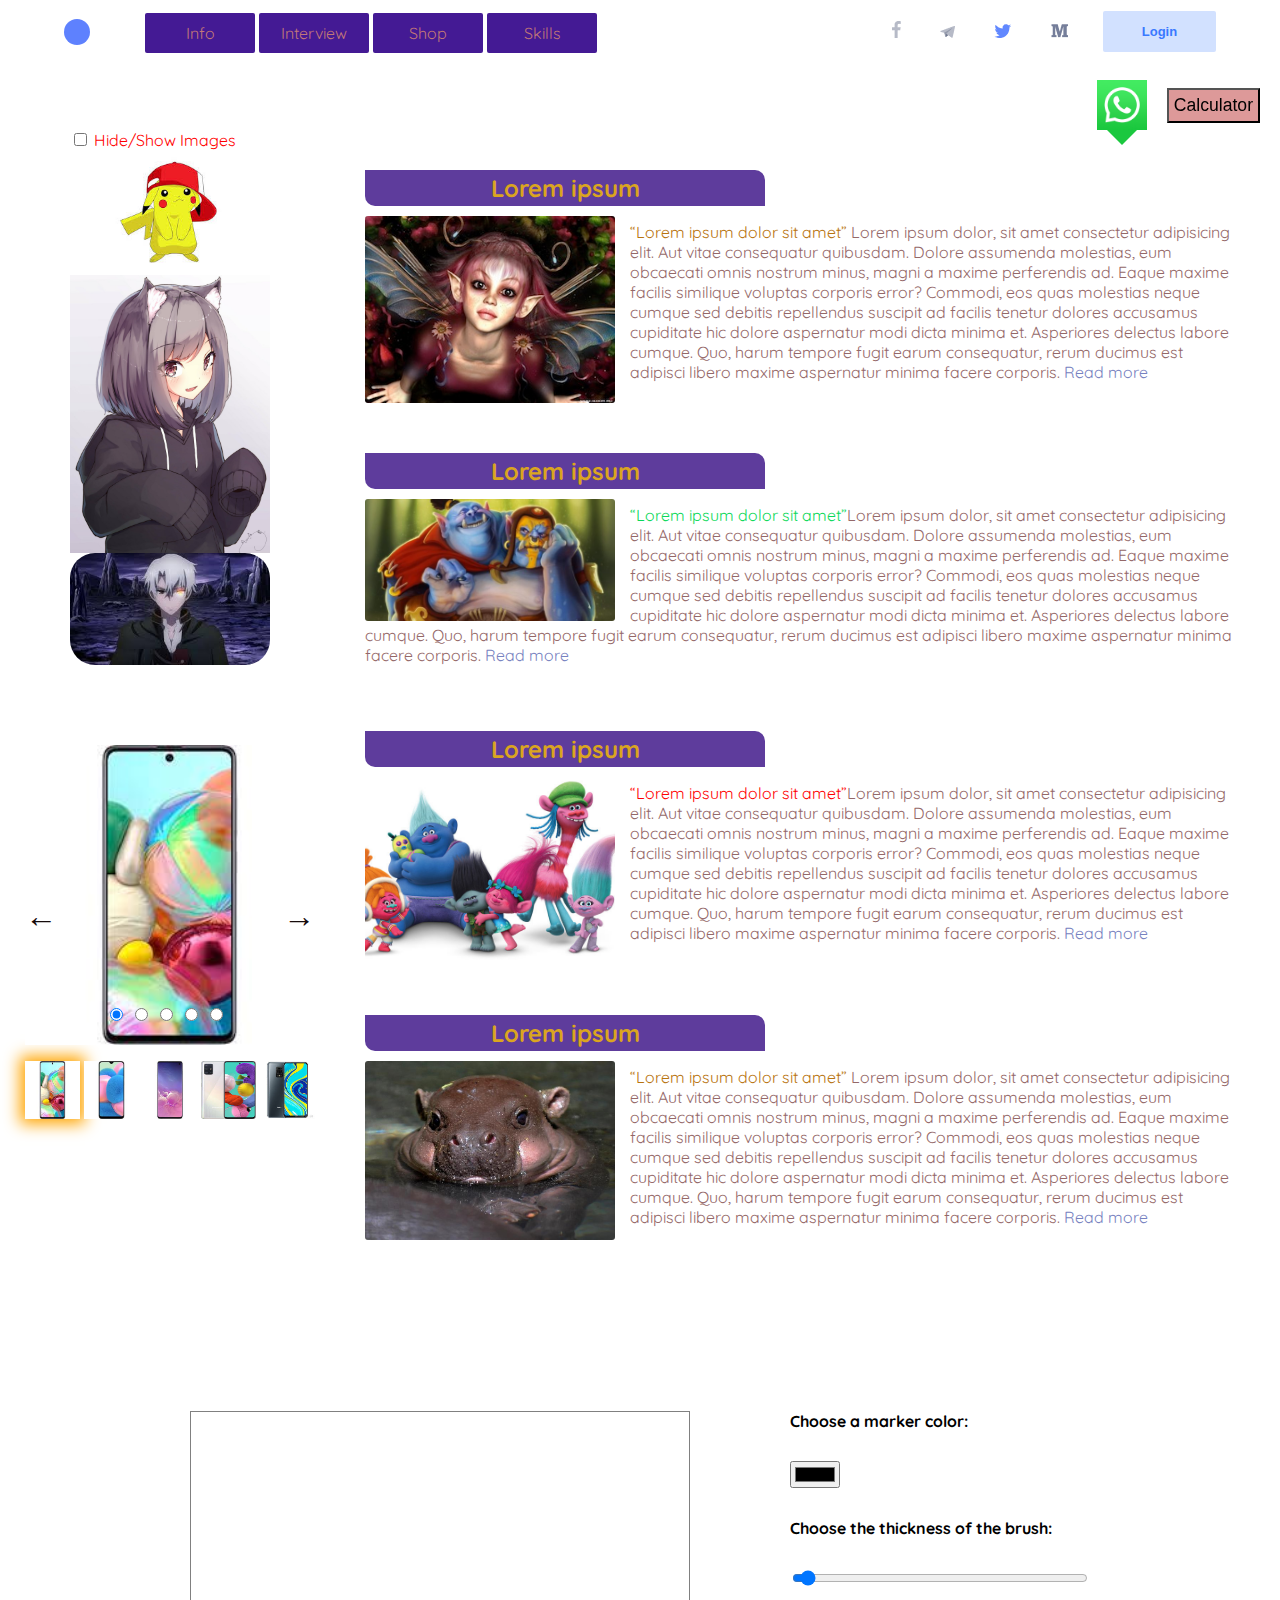
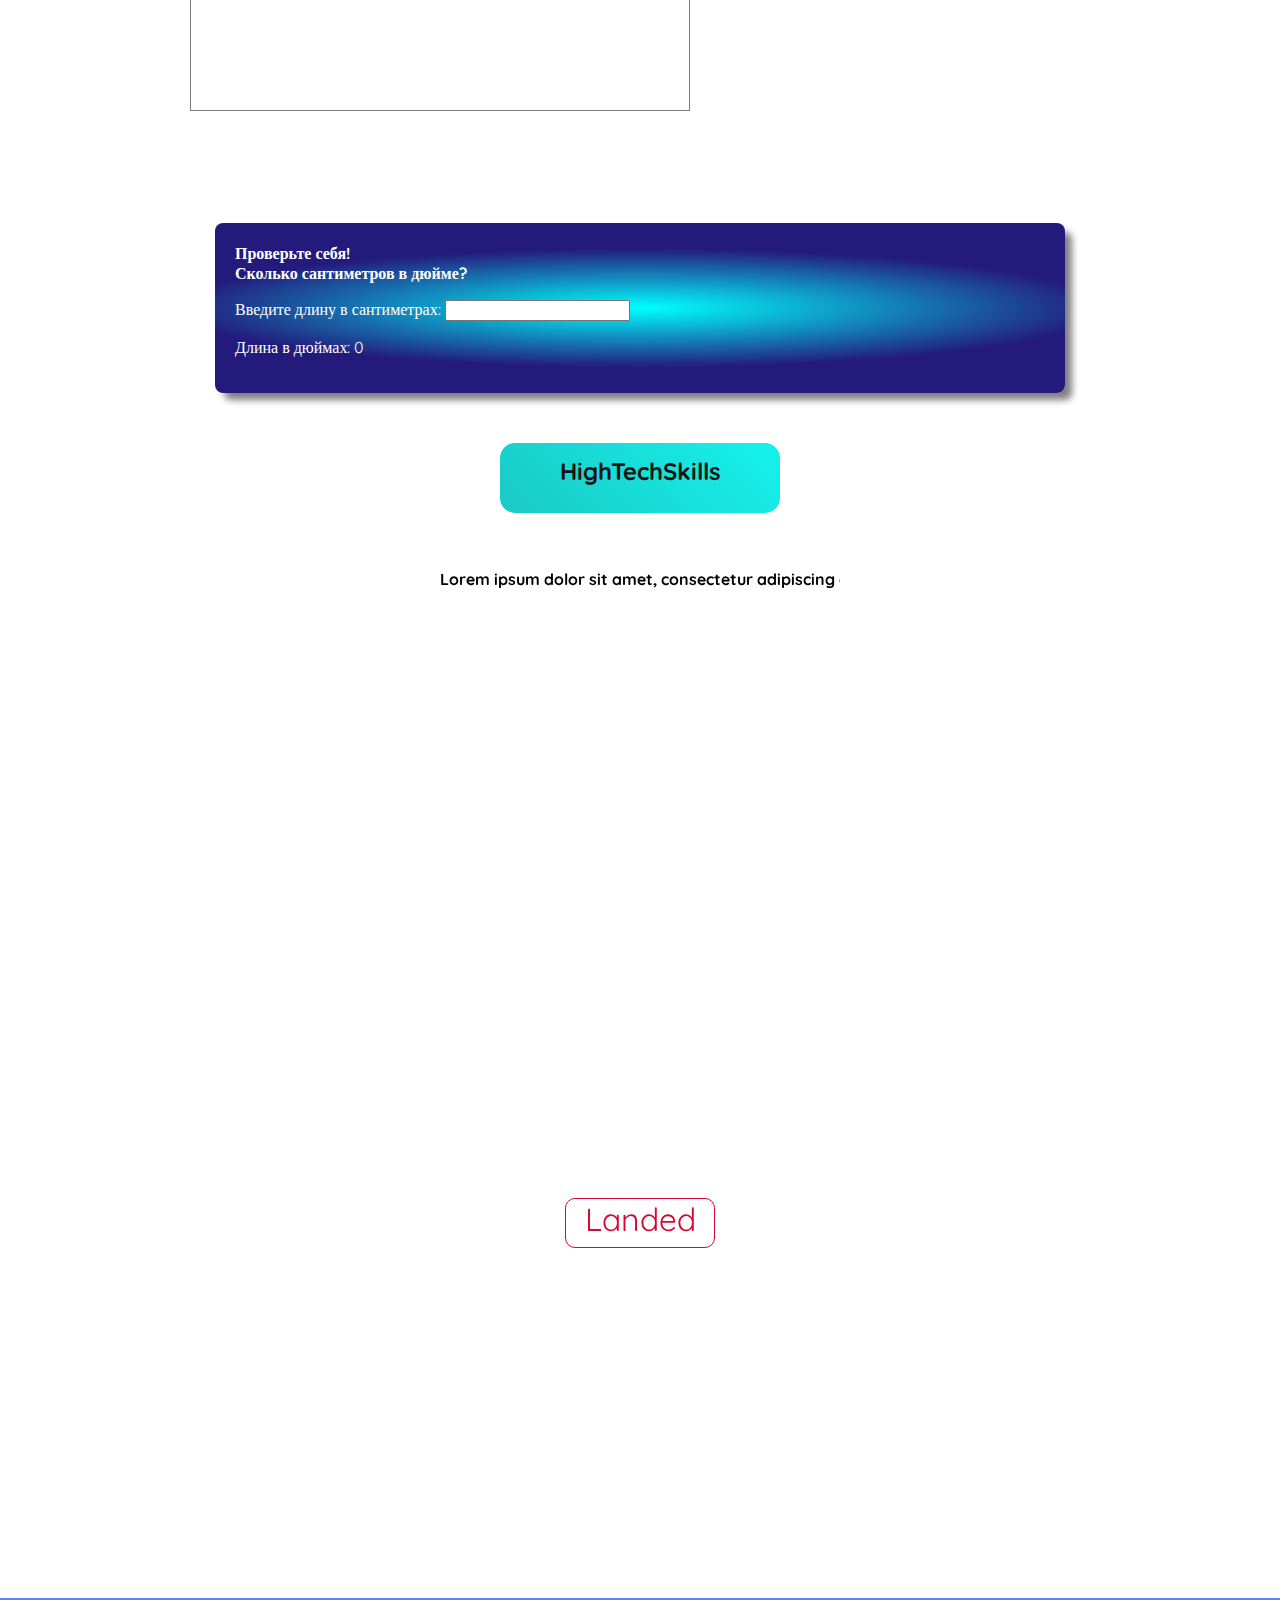
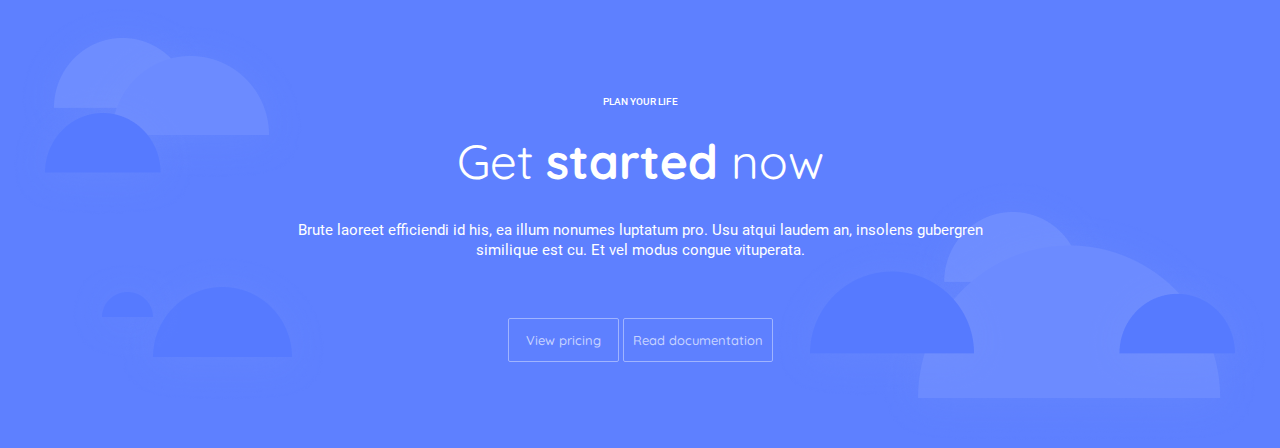
<file: index.html>
<!DOCTYPE html>
<html lang="en">

<head>
    <meta charset="UTF-8">
    <meta name="viewport"
        content="width=device-width, initial-scale=1.0">
    <link rel="stylesheet"
        href="css/style.css">
    <title>Project</title>
</head>

<body>

    <header id='header'
        class='header'>
        <div class="header-content">
            <div class="header-content__left">
                <div class="logo"><a href="#"></a></div>
                <nav>
                    <div id='menu-burger'
                        class="menu-burger"></div>
                    <ul id='menu'
                        class="menu menu-none">
                        <li><a class='wrap'
                                href="#carts">Info</a>
                            <ol>
                                <li><a class='wrap'
                                        href="#rating">Rating</a></li>
                                <li><a class='wrap'
                                        href="#features">Features</a></li>
                                <li><a class='wrap'
                                        href="#started">Get started</a></li>
                            </ol>
                        </li>
                        <li><a class='wrap'
                                href="#form-poll">Interview</a></li>
                        <li><a id='link-shop' class='wrap'
                                href="./shop/shop.html" target='_blank'>Shop</a></li>
                        <li><a class='wrap'
                                href="#skills">Skills</a>
                            <ol>
                                <li><a class='wrap'
                                        href="#blog">Blog</a></li>
                                <li><a class='wrap'
                                        href="#features">Features</a></li>
                                <li><a class='wrap'
                                        href="#started">Get started</a></li>
                            </ol>
                        </li>
                    </ul>
                </nav>
            </div>
            <div class="header-content__right">
                <div class="social-media">
                    <a href="#"><img src="images/header/F_icon_reversed.png"
                            alt=""></a>
                    <a href="#"><img src="images/header/Telegram_logo.png"
                            alt=""></a>
                    <a href="#"><img src="images/header/twitter.png"
                            alt=""></a>
                    <a href="#"><img src="images/header/Medium_icon.png"
                            alt=""></a>
                </div>
                <div>
                    <button id='get-started'
                        class="started-button">Login</button>
                </div>
            </div>
        </div>
    </header>

    <section id='modal-form'
        class="modal-form wrap">
        <form id='login'
            class="login-form wrap">
            <input type="email"
                name='loginEmail'
                placeholder="Your email"
                class='login-form__input'>
            <input type="password"
                name='loginPassword'
                placeholder="Your password"
                class='login-form__input'>
            <button type='submit'
                class='btn login-form__button'>Submit</button>
            <span id='close-modal-form'
                class='wrap close close-modal-form'>&#10008;</span>
        </form>
    </section>

    <section class="wrap contact-wrap">
        <div class="contact"><a href="#"></a></div>
        <button id='calculator'
            class='calculator btn'>Calculator</button>
    </section>


    <div id='blog'
        class="blog">
        <article class='article'>
            <h2 class="big text">Lorem ipsum</h2>
            <img src="images/elf.jpg"
                alt="Elf">
            <p class='text-1'>
                <q>Lorem ipsum dolor sit amet</q> Lorem ipsum dolor, sit amet consectetur adipisicing elit. Aut vitae
                consequatur quibusdam. Dolore assumenda molestias, eum obcaecati omnis nostrum minus, magni a maxime
                perferendis ad. Eaque maxime facilis similique voluptas corporis error? Commodi, eos quas molestias
                neque cumque sed debitis repellendus suscipit ad facilis tenetur dolores accusamus cupiditate hic dolore
                aspernatur modi dicta minima et. Asperiores delectus labore cumque. Quo, harum tempore fugit earum
                consequatur, rerum ducimus est adipisci libero maxime aspernatur minima facere corporis. <a
                    class='article__link'
                    href="#switch">Read more</a>
            </p>
            <div class="clear-both"></div>
            <h2 class="big text">Lorem ipsum</h2>
            <img src="images/ogr.jpg"
                alt="Ogr">
            <p class='text-2'>
                <q title='Цитата №2'>Lorem ipsum dolor sit amet</q>Lorem ipsum dolor, sit amet consectetur adipisicing
                elit. Aut vitae consequatur quibusdam. Dolore assumenda molestias, eum obcaecati omnis nostrum minus,
                magni a maxime perferendis ad. Eaque maxime facilis similique voluptas corporis error? Commodi, eos quas
                molestias neque cumque sed debitis repellendus suscipit ad facilis tenetur dolores accusamus cupiditate
                hic dolore aspernatur modi dicta minima et. Asperiores delectus labore cumque. Quo, harum tempore fugit
                earum consequatur, rerum ducimus est adipisci libero maxime aspernatur minima facere corporis.
                <a class='article__link'
                    href="https://www.youtube.com">Read more</a>
            </p>
            <div class="clear-both"></div>
            <h2 class="big text">Lorem ipsum</h2>
            <img src="images/troll.jpg"
                alt="Troll">
            <p class='text-3'>
                <q title='Цитата №3'>Lorem ipsum dolor sit amet</q>Lorem ipsum dolor, sit amet consectetur adipisicing
                elit. Aut vitae consequatur quibusdam. Dolore assumenda molestias, eum obcaecati omnis nostrum minus,
                magni a maxime perferendis ad. Eaque maxime facilis similique voluptas corporis error? Commodi, eos quas
                molestias neque cumque sed debitis repellendus suscipit ad facilis tenetur dolores accusamus cupiditate
                hic dolore aspernatur modi dicta minima et. Asperiores delectus labore cumque. Quo, harum tempore fugit
                earum consequatur, rerum ducimus est adipisci libero maxime aspernatur minima facere corporis. <a
                    class='article__link'
                    href="https://github.com">Read more</a>
            </p>
            <div class="clear-both"></div>
            <h2 class="big text">Lorem ipsum</h2>
            <img src="images/hippo.jpg"
                alt="Hippo">
            <p class='text-4'>
                <q>Lorem ipsum dolor sit amet</q> Lorem ipsum dolor, sit amet consectetur adipisicing elit. Aut vitae
                consequatur quibusdam. Dolore assumenda molestias, eum obcaecati omnis nostrum minus, magni a maxime
                perferendis ad. Eaque maxime facilis similique voluptas corporis error? Commodi, eos quas molestias
                neque cumque sed debitis repellendus suscipit ad facilis tenetur dolores accusamus cupiditate hic dolore
                aspernatur modi dicta minima et. Asperiores delectus labore cumque. Quo, harum tempore fugit earum
                consequatur, rerum ducimus est adipisci libero maxime aspernatur minima facere corporis. <a
                    class='article__link'
                    href="https://webref.ru">Read more</a>
            </p>
            <div class="clear-both"></div>
        </article>

        <aside class='aside'>
            <section id='form-images'>
                <input type="checkbox"
                    name="check"
                    id="switch">
                <label for="switch"
                    id='check'
                    class='lab show'>Hide/Show Images</label>
                <img src="images/form-1.jpg"
                    alt="">
                <img src="images/form-2.jpg"
                    alt="">
                <img src="images/form-3.jpg"
                    alt="">
            </section>

            <section class="slider">
                <ul id="slides"
                    class='slides'>
                    <li class="slide showing"><a href='#'></a></li>
                    <li class="slide"><a href='#'></a></li>
                    <li class="slide"><a href='#'></a></li>
                    <li class="slide"><a href='#'></a></li>
                    <li class="slide"><a href='#'></a></li>
                </ul>
                <span id='arrow-prev'
                    class='wrap toggle-arrow arrow-prev'>&#8592;</span>
                <span id='arrow-next'
                    class='wrap toggle-arrow arrow-next'>&#8594;</span>
                <div id='toggle-radio'
                    class='toggle-radio'>
                    <input type="radio"
                        name="rad"
                        value='0'
                        checked>
                    <input type="radio"
                        name="rad"
                        value='1'>
                    <input type="radio"
                        name="rad"
                        value='2'>
                    <input type="radio"
                        name="rad"
                        value='3'>
                    <input type="radio"
                        name="rad"
                        value='4'>
                </div>
                <ul id="slides-min"
                    class="slides-min">
                    <li class="slide-min showing-min"><img src="./images/slider/item_1.jfif"
                            id='0'></li>
                    <li class="slide-min"><img src="./images/slider/item_2.jfif"
                            id='1'></li>
                    <li class="slide-min"><img src="./images/slider/item_3.jfif"
                            id='2'></li>
                    <li class="slide-min"><img src="./images/slider/item_4.jfif"
                            id='3'></li>
                    <li class="slide-min"><img src="./images/slider/item_5.jfif"
                            id='4'></li>
                </ul>
            </section>
        </aside>


    </div>

    <section class="wrap canvas-wrap">
        <div class="canvas">
            <div>
                <canvas class='canvas__main'
                    id='canvas'></canvas>
            </div>
            <div>
                <form class='canvas__painting-tools'>
                    <b>Choose a marker color:</b>
                    <input type="color"
                        name='canvas-color'
                        id='canvasColor'>
                    <b>Choose the thickness of the brush:</b>
                    <input type="range"
                        name='canvas-range'
                        id='canvasRange'
                        value='4'
                        min="1"
                        max="100">
                </form>
            </div>
        </div>
    </section>

    <section id='skills'
        class="parent">
        <div class="elem d-none">
            <div class="skills">
                <div class="skill-1">
                    <img class='skill-img'
                        src="images/skills/skill_1.png"
                        alt="">
                    <h3>Quality</h3>
                    <p>
                        Lorem ipsum dolor sit amet, consectetur adipiscing elit, sed do eiusmod tempor incididunt ut
                        labore et
                        dolore magna aliqua.
                    </p>
                </div>
                <div class="skill-1">
                    <img class='skill-img'
                        src="images/skills/skill_2.png"
                        alt="">
                    <h3>Speed</h3>
                    <p>
                        Lorem ipsum dolor sit amet, consectetur adipiscing elit, sed do eiusmod tempor incididunt ut
                        labore et
                        dolore magna aliqua.
                    </p>
                </div>
                <div class="skill-2">
                    <h3>Why us?</h3>
                    <p>
                        Lorem ipsum dolor sit amet, consectetur adipiscing elit, sed do eiusmod tempor incididunt ut
                        labore et
                        dolore magna aliqua. Ut enim ad minim veniam, quis nostrud exercitation ullamco laboris nisi ut
                        aliquip
                    </p>
                </div>
                <div class="skill-3">
                    <a href="#">
                        <img src="images/skills/skill_3.jpg"
                            alt="">
                    </a>
                </div>
            </div>
        </div>

    </section>

    <section id='carts'
        class="parent">
        <div class="elem d-none">
            <div class='carts'>

                <div class="cart-1">
                    <h5><a class='cart-link-text'
                            href="#">Cart 1</a></h5>
                    <a class='cart-link'
                        href="#">
                        <img src="images/carts/0.jpg"
                            alt="Картинка загружается">
                    </a>
                    <a class='cart-link'
                        href="#">
                        <img src="images/carts/1.jpg"
                            alt="Картинка загружается">
                    </a>
                    <a class='cart-link'
                        href="#">
                        <img src="images/carts/2.jpg"
                            alt="Картинка загружается">
                    </a>
                </div>

                <div class="cart-2">
                    <h5><a class='cart-link-text'
                            href="#">Cart 2</a></h5>
                    <p>
                        <a class='cart-link-text'
                            href="#">
                            Lorem ipsum dolor sit amet, consectetur adipiscing elit, sed do eiusmod tempor incididunt ut
                            labore
                            et
                            dolore magna aliqua. Ut enim ad minim veniam, quis nostrud exercitation ullamco laboris nisi
                            ut
                            aliquip ex ea commodo consequat.
                        </a>
                    </p>
                </div>

                <div class="cart-3">
                    <h5><a class='cart-link-text'
                            href="#">Cart 3</a></h5>
                    <p>
                        <a class='cart-link-text'
                            href="#">
                            Lorem ipsum dolor sit amet, consectetur adipiscing elit, sed do eiusmod tempor incididunt ut
                            labore
                            et
                            dolore magna aliqua.
                        </a>
                    </p>
                </div>

                <div class="cart-4">
                    <h5><a class='cart-link-text'
                            href="#">Cart 4</a></h5>
                    <p>
                        <a class='cart-link-text'
                            href="#">
                            Lorem ipsum dolor sit amet, consectetur adipiscing elit, sed do eiusmod tempor incididunt ut
                            labore
                            et
                            dolore magna aliqua.
                        </a>
                    </p>
                </div>

                <div class="cart-5">
                    <h5><a class='cart-link-text'
                            href="#">Cart 5</a></h5>
                    <p>
                        <a class='cart-link-text'
                            href="#">
                            Lorem ipsum dolor sit amet, consectetur adipiscing elit, sed do eiusmod tempor incididunt ut
                            labore
                            et
                            dolore magna aliqua. t aliquip ex ea commodo consequat t aliquip ex ea commodo consequat.
                        </a>
                    </p>
                </div>

            </div>
        </div>
        </div>
    </section>


    <section id='rating'
        class="parent">
        <div class="elem d-none">
            <div>
                <table class='table table-rating caption-top'>
                    <caption></caption>
                    <thead>
                        <tr>
                            <th>№</th>
                            <th>Herald</th>
                            <th>Guardian</th>
                            <th>Crusader</th>
                            <th>Arshon</th>
                            <th>Legend</th>
                            <th>Ancient</th>
                            <th>Divine</th>
                            <th>
                                <img class='table__img'
                                    src="images/table/hqdefault.jpg"
                                    alt="crown">
                            </th>
                        </tr>
                    </thead>
                    <tbody>
                        <tr>
                            <td>0</td>
                            <td>0</td>
                            <td>840</td>
                            <td>1680</td>
                            <td>2520</td>
                            <td>3360</td>
                            <td>4200</td>
                            <td>5040</td>
                            <td rowspan='5'></td>
                        </tr>
                        <tr>
                            <td>&#8544;</td>
                            <td>140</td>
                            <td>980</td>
                            <td>1820</td>
                            <td>2660</td>
                            <td>3500</td>
                            <td>4340</td>
                            <td>5180</td>
                        </tr>
                        <tr>
                            <td>&#8545;</td>
                            <td>280</td>
                            <td>1120</td>
                            <td>1960</td>
                            <td>2800</td>
                            <td>3640</td>
                            <td>4480</td>
                            <td>5320</td>
                        </tr>
                        <tr>
                            <td>&#8546;</td>
                            <td>420</td>
                            <td>1260</td>
                            <td>2100</td>
                            <td>2940</td>
                            <td>3780</td>
                            <td>4620</td>
                            <td>5460</td>
                        </tr>
                        <tr>
                            <td>&#8547;</td>
                            <td>560</td>
                            <td>1140</td>
                            <td>2780</td>
                            <td>4620</td>
                            <td>5360</td>
                            <td>6200</td>
                            <td>7040</td>
                        </tr>
                        <tr>
                            <td>&#8548;</td>
                            <td>610</td>
                            <td>210</td>
                            <td>3170</td>
                            <td>4210</td>
                            <td>5360</td>
                            <td>6500</td>
                            <td colspan='2'>8040</td>
                        </tr>
                    </tbody>
                    <tfoot>
                        <tr>
                            <th>№</th>
                            <th>Herald</th>
                            <th>Guardian</th>
                            <th>Crusader</th>
                            <th>Arshon</th>
                            <th>Legend</th>
                            <th>Ancient</th>
                            <th>Divine</th>
                            <th></th>
                        </tr>
                    </tfoot>
                </table>
            </div>
        </div>
    </section>


    <section id='form-poll'
        class="parent">
        <div class="elem d-none">
            <form class='form-poll'
                action=""
                autocomplete
                method='get'
                name='form-poll'>
                <h2>Заполните форму</h2>

                <div class='form-poll__data'>
                    <p>
                        <b>Введите ваше имя:</b>
                        <input type="text"
                            name='username'
                            required>
                    </p>
                    <p>
                        <b>Введите ваш email:</b>
                        <input type="email"
                            name='email'
                            required>
                    </p>
                </div>

                <div class='form-poll__data'>
                    <p>
                        <b>Введите пароль:</b>
                        <input type="password"
                            name='password'
                            required>
                    </p>
                    <p>
                        <b>Введите ваш возраст:</b>
                        <input type="number"
                            name='number'
                            required>
                    </p>
                </div>

                <p>
                    <b>Выберите ваш любимый цвет:</b>
                    <input type="color"
                        name='color'>

                    <b>Прикрепите ваше резюме:</b>
                    <input type="file"
                        name='file'>
                </p>

                <p>
                    <b>Укажите дату начала работы:</b>
                    <input type="date"
                        name='date'>
                </p>


                <p class='fild'>
                    <b>Выберите направление:</b><br>

                    <label for="frontend">Frontend</label>
                    <input type="checkbox"
                        name='check'
                        id='frontend'>

                    <label for="backend">Backend</label>
                    <input type="checkbox"
                        name='check'
                        id='backend'>

                    <label for="fullstack">Fullstack</label>
                    <input type="checkbox"
                        name='check'
                        id='fullstack'>
                </p>


                <p class='fild'>
                    <b>Выберите тип занятости:</b><br>

                    <label for="office">Офис</label>
                    <input type="radio"
                        name='rad'
                        id='office'>

                    <label for="remotely">Удаленно</label>
                    <input type="radio"
                        name='rad'
                        id='remotely'>

                    <label for="almost">Частичная занятость</label>
                    <input type="radio"
                        name='rad'
                        id='almost'>
                </p>

                <p class='fild'>
                    <b>Почему мы должны взять именно вас?</b><br>
                    <textarea name="comments"
                        id=""
                        cols="30"
                        rows="3"></textarea>
                </p>

                <p class='captcha fild'>
                    <b>Введите число с картинки:</b><br>
                    <img src="images/form/captcha.jfif"
                        alt="">
                    <input class='captcha__check'
                        type="text"
                        name='captcha'
                        required
                        pattern="801134587">
                    <span class="captcha__span"></span>
                    <span class="captcha__false">Неверное число</span>
                </p>

                <p>
                    <input class="btn btn-primary"
                        type="reset"
                        name='reset'
                        value='Очистить'>
                    <input class="btn btn-success"
                        type="submit"
                        name='submit'>
                </p>
            </form>
        </div>
    </section>


    <form class='form-poll'
        oninput="result.value=(cm.value / 2.54).toFixed(2)">

        <b>Проверьте себя!</b><br>
        <b>Сколько сантиметров в дюйме?</b>
        <p>Введите длину в сантиметрах:
            <input type="number"
                name="cm">
        </p>
        <p>
            Длина в дюймах: <output name="result">0</output>
        </p>
    </form>

    <div class='anim-message'>
        <div class='anim-message__bg'></div>
        <a href='#'
            class='anim-message__side-1'>HighTechSkills</a>
        <a href='#'
            class='anim-message__side-2'>Upgrade your skills!!!</a>
    </div>

    <div class='ticker'>
        <p>
            Lorem ipsum dolor sit amet, consectetur adipiscing elit, sed do eiusmod tempor incididunt ut labore et
            dolore magna aliqua. Ut enim ad minim veniam, quis nostrud exercitation ullamco laboris nisi ut aliquip
            ex ea commodo consequat. Duis aute irure dolor
            in reprehenderit in voluptate velit esse cillum dolore eu fugiat nulla pariatur. Excepteur sint occaecat
            cupidatat non proident, sunt in culpa qui officia deserunt mollit anim id est laborum.
        </p>
    </div>

    <section id='features'
        class="parent">
        <div class="elem d-none">
            <div class="features-wrap wrap">
                <div class="features-content">
                    <a href="#">about us</a>
                    <h2><a href="#">Read about our app</a></h2>

                    <div class="features">
                        <div>
                            <p class='features__icon'>
                                <a href="#"><img src="images/features/overview.png"
                                        alt="overview"></a>
                            </p>
                            <h5><a href="#">Overview</a></h5>
                            <p class='features__text'>
                                <a href="#">
                                    Brute laoreet efficiendi id his, ea illum nonumes luptatum pro.
                                </a>
                            </p>
                        </div>

                        <div>
                            <p class="features__icon">
                                <a href="#"><img src="images/features/files.png"
                                        alt="files"></a>
                            </p>
                            <h5><a href="#">Files</a></h5>
                            <p class='features__text'>
                                <a href="#">
                                    No vim nulla vitae intellegat. Ei enim error ius, solet atomorum conceptam ex has.
                                </a>
                            </p>
                        </div>
                        <div>
                            <p class="features__icon">
                                <a href="#"><img src="images/features/meeting.png"
                                        alt="meeting"></a>
                            </p>
                            <h5><a href="#">Meeting chats</a></h5>
                            <p class='features__text'>
                                <a href="#">
                                    Vim ne tacimates neglegentur. Erat diceret omittam at est.
                                </a>
                            </p>
                        </div>
                        <div>
                            <p class="features__icon">
                                <a href="#"><img src="images/features/save.png"
                                        alt="save"></a>
                            </p>
                            <h5><a href="#">Save events</a></h5>
                            <p class='features__text'>
                                <a href="#">
                                    Nisl idque mel ea, nominati voluptatum.
                                </a>
                            </p>
                        </div>
                    </div>

                    <p class="block-buttons">
                        <a class='wrap'
                            href="#">Read more</a>
                        <span>OR</span>
                        <a class='wrap'
                            href="#">Get started</a>
                    </p>

                </div>
            </div>
        </div>
    </section>


    <div class="visual-section-1"></div>
    <div class="visual-section-2">
        <div class='btn-big'>
            <a href="#">Landed</a>
        </div>
    </div>


    <section id='started'
        class="get-started-wrap">
        <div class="get-started">
            <a href="#">PLAN YOUR LIFE</a>
            <h5><a href="#">Get <b class='fw-bold'>started</b> now</a></h5>
            <p class='get-started__text'>
                <a href="#">
                    Brute laoreet efficiendi id his, ea illum nonumes luptatum pro. Usu atqui laudem an,
                    insolens
                    gubergren
                    similique est cu. Et vel modus congue vituperata.
                </a>
            </p>
            <p class='get-started__button'>
                <a href="#">View pricing</a>
                <a href="#">Read documentation</a>
            </p>
        </div>
    </section>


    <script src="./scripts/index.js"></script>
</body>

</html>
</file>
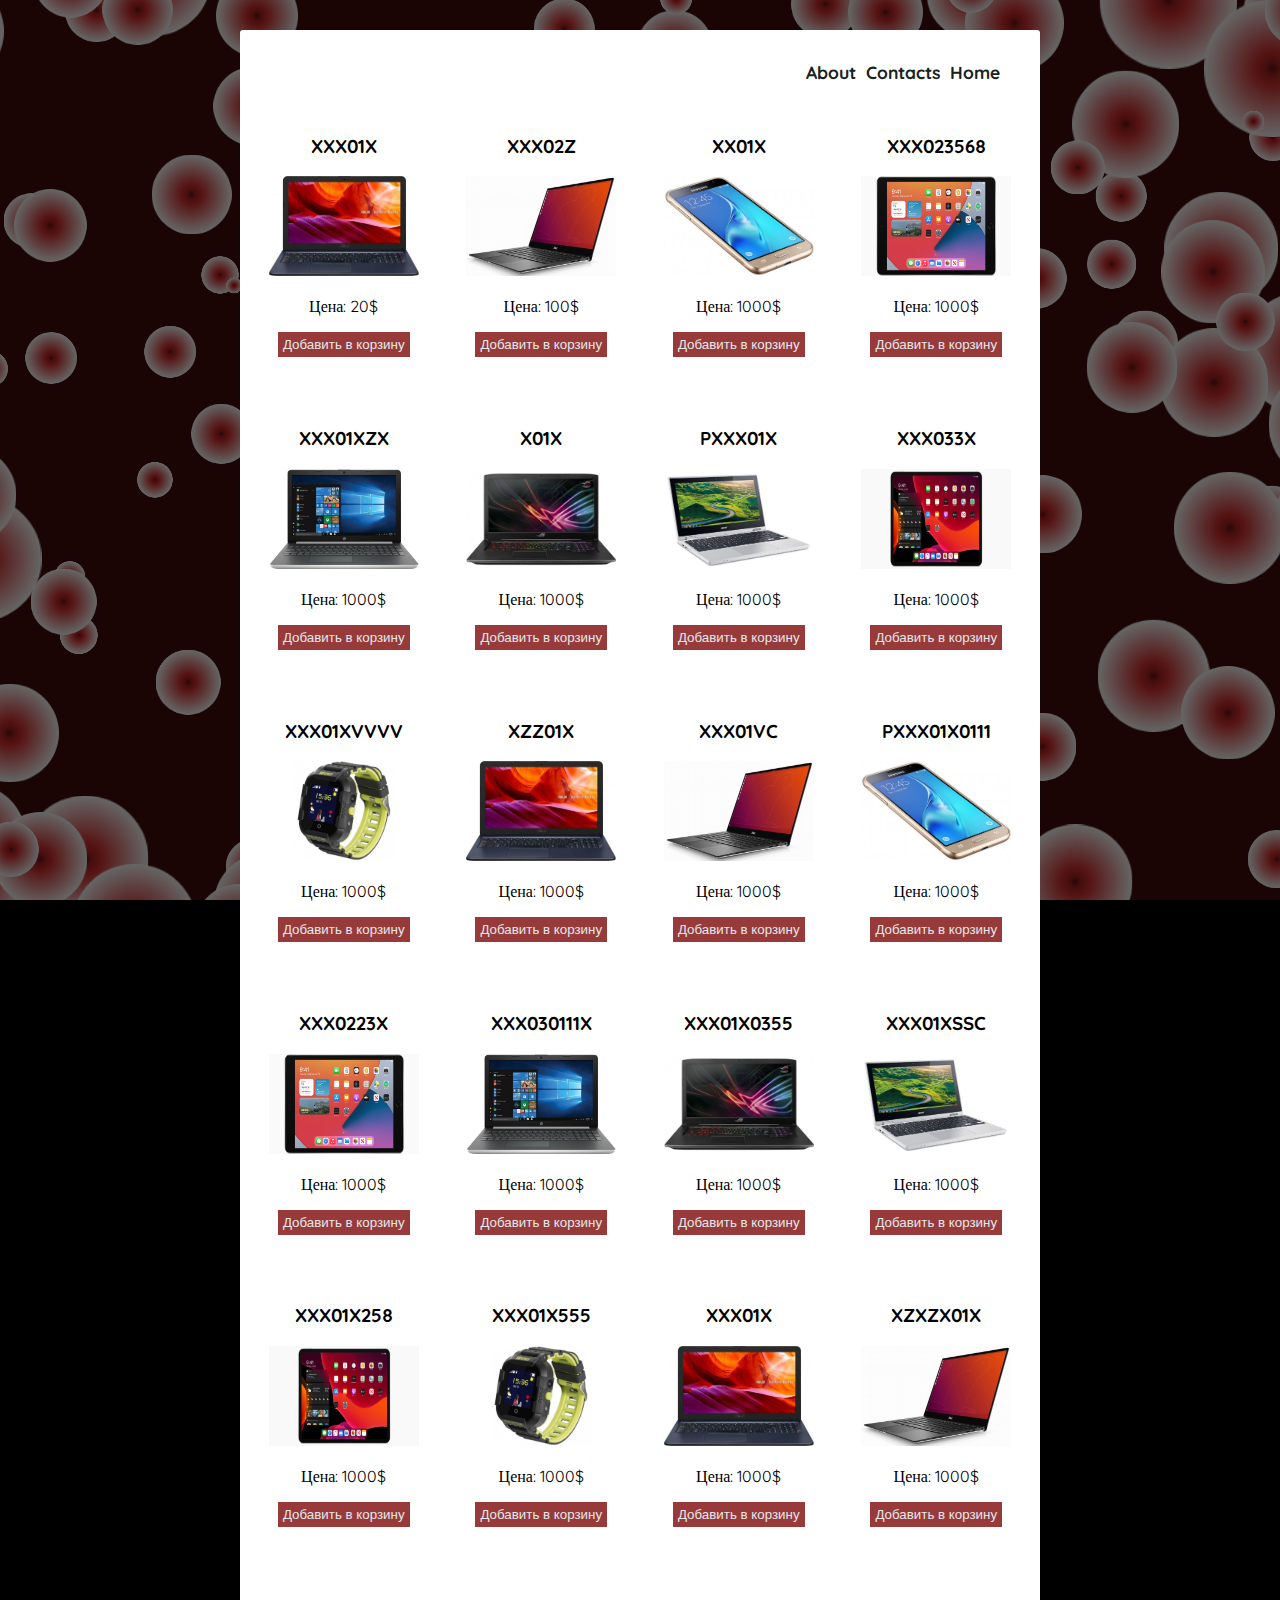
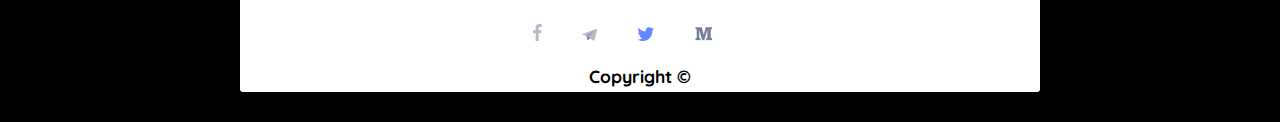
<file: shop/shop.html>
<!DOCTYPE html>
<html lang="en">

<head>
    <meta charset="UTF-8">
    <meta http-equiv="X-UA-Compatible"
        content="IE=edge">
    <meta name="viewport"
        content="width=device-width, initial-scale=1.0">
    <title>Document</title>
    <link rel="stylesheet"
        href="../css/style.css">
    <link rel="stylesheet"
        href="../css/shopCartStyle.css">
    <link rel="stylesheet"
        href="../css/shopStyle.css">
    <title>Document</title>
</head>

<body>
    <canvas id="canvas"
        class='canvasSky'></canvas>
    <div class="main-container">
        <header class='header'>
            <ul class="menu-shop">
                <li><a href="#"
                        class="menu-shop__link">About</a></li>
                <li><a href="#"
                        class="menu-shop__link">Contacts</a></li>
                <li><a href="#"
                        class="menu-shop__link">Home</a></li>
            </ul>
        </header>
        <main class="main">

            <div class="products">

                <div class="item_box">
                    <h3 class="item_title">XXX01X</h3>
                    <a class="img-box"
                        href="#">
                        <img src="./images/img_1.jpg"
                            alt="product">
                    </a>
                    <p>Цена: <span class="item_price">20</span>$</p>
                    <button class="btn btn-shop add_item"
                        data-id="0">Добавить в корзину</button>
                </div>
                <div class="item_box">
                    <h3 class="item_title">XXX02Z</h3>
                    <a class="img-box"
                        href="#">
                        <img src="./images/img_2.jpg"
                            alt="product">
                    </a>
                    <p>Цена: <span class="item_price">100</span>$</p>
                    <button class="btn btn-shop add_item"
                        data-id="1">Добавить в корзину</button>
                </div>
                <div class="item_box">
                    <h3 class="item_title">XX01X</h3>
                    <a class="img-box"
                        href="#">
                        <img src="./images/img_3.jpg"
                            alt="product">
                    </a>
                    <p>Цена: <span class="item_price">1000</span>$</p>
                    <button class="btn btn-shop add_item"
                        data-id="2">Добавить в корзину</button>
                </div>
                <div class="item_box">
                    <h3 class="item_title">XXX023568</h3>
                    <a class="img-box"
                        href="#">
                        <img src="./images/img_4.jpg"
                            alt="product">
                    </a>
                    <p>Цена: <span class="item_price">1000</span>$</p>
                    <button class="btn btn-shop add_item"
                        data-id="3">Добавить в корзину</button>
                </div>
                <div class="item_box">
                    <h3 class="item_title">XXX01XZX</h3>
                    <a class="img-box"
                        href="#">
                        <img src="./images/img_5.jpg"
                            alt="product">
                    </a>
                    <p>Цена: <span class="item_price">1000</span>$</p>
                    <button class="btn btn-shop add_item"
                        data-id="4">Добавить в корзину</button>
                </div>
                <div class="item_box">
                    <h3 class="item_title">X01X</h3>
                    <a class="img-box"
                        href="#">
                        <img src="./images/img_6.jpg"
                            alt="product">
                    </a>
                    <p>Цена: <span class="item_price">1000</span>$</p>
                    <button class="btn btn-shop add_item"
                        data-id="5">Добавить в корзину</button>
                </div>
                <div class="item_box">
                    <h3 class="item_title">PXXX01X</h3>
                    <a class="img-box"
                        href="#">
                        <img src="./images/img_7.jpg"
                            alt="product">
                    </a>
                    <p>Цена: <span class="item_price">1000</span>$</p>
                    <button class="btn btn-shop add_item"
                        data-id="6">Добавить в корзину</button>
                </div>
                <div class="item_box">
                    <h3 class="item_title">XXX033X</h3>
                    <a class="img-box"
                        href="#">
                        <img src="./images/img_8.png"
                            alt="product">
                    </a>
                    <p>Цена: <span class="item_price">1000</span>$</p>
                    <button class="btn btn-shop add_item"
                        data-id="7">Добавить в корзину</button>
                </div>
                <div class="item_box">
                    <h3 class="item_title">XXX01XVVVV</h3>
                    <a class="img-box"
                        href="#">
                        <img src="./images/img_9.jpg"
                            alt="product">
                    </a>
                    <p>Цена: <span class="item_price">1000</span>$</p>
                    <button class="btn btn-shop add_item"
                        data-id="8">Добавить в корзину</button>
                </div>
                <div class="item_box">
                    <h3 class="item_title">XZZ01X</h3>
                    <a class="img-box"
                        href="#">
                        <img src="./images/img_1.jpg"
                            alt="product">
                    </a>
                    <p>Цена: <span class="item_price">1000</span>$</p>
                    <button class="btn btn-shop add_item"
                        data-id="9">Добавить в корзину</button>
                </div>
                <div class="item_box">
                    <h3 class="item_title">XXX01VC</h3>
                    <a class="img-box"
                        href="#">
                        <img src="./images/img_2.jpg"
                            alt="product">
                    </a>
                    <p>Цена: <span class="item_price">1000</span>$</p>
                    <button class="btn btn-shop add_item"
                        data-id="10">Добавить в корзину</button>
                </div>
                <div class="item_box">
                    <h3 class="item_title">PXXX01X0111</h3>
                    <a class="img-box"
                        href="#">
                        <img src="./images/img_3.jpg"
                            alt="product">
                    </a>
                    <p>Цена: <span class="item_price">1000</span>$</p>
                    <button class="btn btn-shop add_item"
                        data-id="11">Добавить в корзину</button>
                </div>
                <div class="item_box">
                    <h3 class="item_title">XXX0223X</h3>
                    <a class="img-box"
                        href="#">
                        <img src="./images/img_4.jpg"
                            alt="product">
                    </a>
                    <p>Цена: <span class="item_price">1000</span>$</p>
                    <button class="btn btn-shop add_item"
                        data-id="12">Добавить в корзину</button>
                </div>
                <div class="item_box">
                    <h3 class="item_title">XXX030111X</h3>
                    <a class="img-box"
                        href="#">
                        <img src="./images/img_5.jpg"
                            alt="product">
                    </a>
                    <p>Цена: <span class="item_price">1000</span>$</p>
                    <button class="btn btn-shop add_item"
                        data-id="13">Добавить в корзину</button>
                </div>
                <div class="item_box">
                    <h3 class="item_title">XXX01X0355</h3>
                    <a class="img-box"
                        href="#">
                        <img src="./images/img_6.jpg"
                            alt="product">
                    </a>
                    <p>Цена: <span class="item_price">1000</span>$</p>
                    <button class="btn btn-shop add_item"
                        data-id="14">Добавить в корзину</button>
                </div>
                <div class="item_box">
                    <h3 class="item_title">XXX01XSSC</h3>
                    <a class="img-box"
                        href="#">
                        <img src="./images/img_7.jpg"
                            alt="product">
                    </a>
                    <p>Цена: <span class="item_price">1000</span>$</p>
                    <button class="btn btn-shop add_item"
                        data-id="15">Добавить в корзину</button>
                </div>
                <div class="item_box">
                    <h3 class="item_title">XXX01X258</h3>
                    <a class="img-box"
                        href="#">
                        <img src="./images/img_8.png"
                            alt="product">
                    </a>
                    <p>Цена: <span class="item_price">1000</span>$</p>
                    <button class="btn btn-shop add_item"
                        data-id="16">Добавить в корзину</button>
                </div>
                <div class="item_box">
                    <h3 class="item_title">XXX01X555</h3>
                    <a class="img-box"
                        href="#">
                        <img src="./images/img_9.jpg"
                            alt="product">
                    </a>
                    <p>Цена: <span class="item_price">1000</span>$</p>
                    <button class="btn btn-shop add_item"
                        data-id="17">Добавить в корзину</button>
                </div>
                <div class="item_box">
                    <h3 class="item_title">XXX01X</h3>
                    <a class="img-box"
                        href="#">
                        <img src="./images/img_1.jpg"
                            alt="product">
                    </a>
                    <p>Цена: <span class="item_price">1000</span>$</p>
                    <button class="btn btn-shop add_item"
                        data-id="18">Добавить в корзину</button>
                </div>
                <div class="item_box">
                    <h3 class="item_title">XZXZX01X</h3>
                    <a class="img-box"
                        href="#">
                        <img src="./images/img_2.jpg"
                            alt="product">
                    </a>
                    <p>Цена: <span class="item_price">1000</span>$</p>
                    <button class="btn btn-shop add_item"
                        data-id="19">Добавить в корзину</button>
                </div>
            </div>

            <div id='basketShopWrap'
                class="wrap cart-wrap">
                <div id='basketShop'
                    class="cart">
                    <button id="clear_cart">Очистить корзину</button>
                    <div id="cart_content"></div>
                </div>
                <span id='close-basketShop-icon'
                        class='wrap close close-basketShop-icon'>&#10008;</span>
            </div>

        </main>
        <footer class="wrap footer">
            <div class="social-media">
                <a href="#"><img src="../images/header/F_icon_reversed.png"
                        alt=""></a>
                <a href="#"><img src="../images/header/Telegram_logo.png"
                        alt=""></a>
                <a href="#"><img src="../images/header/twitter.png"
                        alt=""></a>
                <a href="#"><img src="../images/header/Medium_icon.png"
                        alt=""></a>
            </div>
            <div class="copyright"><span>Copyright &#169;</span></div>
        </footer>
    </div>

    <script src="../canvasSky/main.js"></script>
    <script src="../scripts/cart.js"></script>
    <script src="../scripts/shopIndex.js"></script>
</body>

</html>
</file>
<file: css/style.css>
/* fonts start */

/* quicksand-regular - latin */

@font-face {
    font-family: 'Quicksand';
    font-style: normal;
    font-weight: 400;
    src: url('../fonts/quicksand-v21-latin-regular.eot');
    /* IE9 Compat Modes */
    src: local(''), url('../fonts/quicksand-v21-latin-regular.eot?#iefix') format('embedded-opentype'), /* IE6-IE8 */
    url('../fonts/quicksand-v21-latin-regular.woff2') format('woff2'), /* Super Modern Browsers */
    url('../fonts/quicksand-v21-latin-regular.woff') format('woff'), /* Modern Browsers */
    url('../fonts/quicksand-v21-latin-regular.ttf') format('truetype'), /* Safari, Android, iOS */
    url('../fonts/quicksand-v21-latin-regular.svg#Quicksand') format('svg');
    /* Legacy iOS */
}

/* quicksand-500 - latin */

@font-face {
    font-family: 'Quicksand';
    font-style: normal;
    font-weight: 500;
    src: url('../fonts/quicksand-v21-latin-500.eot');
    /* IE9 Compat Modes */
    src: local(''), url('../fonts/quicksand-v21-latin-500.eot?#iefix') format('embedded-opentype'), /* IE6-IE8 */
    url('../fonts/quicksand-v21-latin-500.woff2') format('woff2'), /* Super Modern Browsers */
    url('../fonts/quicksand-v21-latin-500.woff') format('woff'), /* Modern Browsers */
    url('../fonts/quicksand-v21-latin-500.ttf') format('truetype'), /* Safari, Android, iOS */
    url('../fonts/quicksand-v21-latin-500.svg#Quicksand') format('svg');
    /* Legacy iOS */
}

/* quicksand-700 - latin */

@font-face {
    font-family: 'Quicksand';
    font-style: normal;
    font-weight: 700;
    src: url('../fonts/quicksand-v21-latin-700.eot');
    /* IE9 Compat Modes */
    src: local(''), url('../fonts/quicksand-v21-latin-700.eot?#iefix') format('embedded-opentype'), /* IE6-IE8 */
    url('../fonts/quicksand-v21-latin-700.woff2') format('woff2'), /* Super Modern Browsers */
    url('../fonts/quicksand-v21-latin-700.woff') format('woff'), /* Modern Browsers */
    url('../fonts/quicksand-v21-latin-700.ttf') format('truetype'), /* Safari, Android, iOS */
    url('../fonts/quicksand-v21-latin-700.svg#Quicksand') format('svg');
    /* Legacy iOS */
}

/* roboto-regular - latin */

@font-face {
    font-family: 'Roboto';
    font-style: normal;
    font-weight: 400;
    src: url('../fonts/roboto-v20-latin-regular.eot');
    /* IE9 Compat Modes */
    src: local(''), url('../fonts/roboto-v20-latin-regular.eot?#iefix') format('embedded-opentype'), /* IE6-IE8 */
    url('../fonts/roboto-v20-latin-regular.woff2') format('woff2'), /* Super Modern Browsers */
    url('../fonts/roboto-v20-latin-regular.woff') format('woff'), /* Modern Browsers */
    url('../fonts/roboto-v20-latin-regular.ttf') format('truetype'), /* Safari, Android, iOS */
    url('../fonts/roboto-v20-latin-regular.svg#Roboto') format('svg');
    /* Legacy iOS */
}

/* roboto-500 - latin */

@font-face {
    font-family: 'Roboto';
    font-style: normal;
    font-weight: 500;
    src: url('../fonts/roboto-v20-latin-500.eot');
    /* IE9 Compat Modes */
    src: local(''), url('../fonts/roboto-v20-latin-500.eot?#iefix') format('embedded-opentype'), /* IE6-IE8 */
    url('../fonts/roboto-v20-latin-500.woff2') format('woff2'), /* Super Modern Browsers */
    url('../fonts/roboto-v20-latin-500.woff') format('woff'), /* Modern Browsers */
    url('../fonts/roboto-v20-latin-500.ttf') format('truetype'), /* Safari, Android, iOS */
    url('../fonts/roboto-v20-latin-500.svg#Roboto') format('svg');
    /* Legacy iOS */
}

/* fonts end */

/* Универсальный селектор */

* {
    box-sizing: border-box;
}

body {
    margin: 0;
    padding: 0;
    font-family: 'Quicksand';
    font-style: normal;
    font-weight: 400;
}

ul, ol, li {
    list-style: none;
}

a {
    text-decoration: none;
}

.wrap {
    display: flex;
    justify-content: center;
    align-items: center;
}

.btn{
    padding: 5px;
    

    background: rgba(216, 137, 137, 0.863);
}

.close {
    width: 25px;
    height: 25px;
    color: white;
    background: rgb(187, 31, 31);
    border-radius: 100%;
    cursor: pointer;
    transition: 0.3s;
}

.close:hover {
    opacity: 0.6;
}
.d-block{
    display: block;
}
.d-none{
    display: none;
}
.elem{
    animation: animElem 1s 1;
}
/* modal-form style start */

.modal-form {
    position: fixed;
    display: none;
    top: 0;
    bottom: 0;
    left: 0;
    right: 0;
    background: rgba(128, 128, 128, 0.3);
    z-index: 10000;
}

.login-form {
    position: relative;
    width: 300px;
    min-height: 250px;
    flex-direction: column;
    background: rgba(175, 215, 223, 0.966);
    border-radius: 5px;
    box-shadow: 8px 8px 7px -1px rgb(160, 153, 153);
    animation: animElem 0.3s 1;
}

@keyframes animElem {
    0% {
        opacity: 0;
    }
}

.login-form input {
    margin-bottom: 30px;
}

.login-form__input {
    padding: 5px;
}

.login-form__input::placeholder {
    color: rgb(45, 14, 104);
    font-family: 'Quicksand';
}

.close-modal-form {
    position: absolute;
    top: 5px;
    right: 5px;
}

/* modal-form style end */

/* header start */

.header {
    min-height: 80px;
    padding-top: 10px;
    font-family: 'Quicksand';
    font-style: normal;
    font-weight: 400;
}

.m-b-150 {
    margin-bottom: 150px;
}

.header-content, .header-content>div {
    display: flex;
    justify-content: space-between;
    align-items: center;
}

.header-content {
    width: 90%;
    margin: 0 auto;
}

.logo {
    width: 26px;
    height: 26px;
    background: #5E81FE;
    border-radius: 100%;
}

.logo a {
    display: block;
    width: 100%;
    height: 100%;
}

nav {
    margin-left: 15px;
    position: relative;
}

.menu-burger {
    width: 50px;
    height: 50px;
    background-image: url('../images/header/images.png');
    background-size: 50px;
    cursor: pointer;
    display: none;
}

.menu {
    margin: 0 auto;
}

/*Дочерний селектор*/

.menu>li {
    display: inline-block;
    position: relative;
}
.menu li {
    margin-top: 3px;
}


.menu>li>ol {
    position: absolute;
    padding-left: 0;
    display: none;
    z-index: 1000000;
}

.menu>li:hover>ol {
    display: block;
}

/*Вложенный селектор*/

.menu a {
    box-sizing: border-box;
    color: rgb(194, 120, 120);
    background: rgb(68, 26, 148);
    width: 110px;
    height: 40px;
    border-radius: 2px;
    transition: background 0.6s;
}

.menu a:hover {
    background: rgb(45, 14, 104);
    color: rgb(220, 205, 205)
}

.social-media a {
    margin-right: 35px;
}

.started-button {
    width: 113px;
    background: #D2E1FF;
    border-radius: 2px;
    transition: 0.8s;
    font-weight: bold;
    font-size: 13px;
    padding: 13px 16px;
    color: #3A79FF;
    border: none;
}

.started-button:hover {
    opacity: 0.7;
}

@media screen and (max-width: 980px) {
    .menu-burger {
        display: block;
    }
    .menu {
        padding: 4px;
        position: absolute;
    }
    .menu-none {
        display: none;
    }
    .menu>li {
        display: block;
    }
    .menu>li:hover>ol {
        display: none;
    }
}

/* header style end */

/* canvas style start */
.canvas-wrap{
    min-height: 500px;
}
.canvas{
    width: 900px;
    display: grid;
    grid-template-columns: 2fr 1fr;
    grid-template-rows: auto;
}
.canvas__main{
    width: 500px;
    height: 300px;
    border: 1px solid gray;
}
.canvas__painting-tools{
    display: flex;
    flex-direction: column;
    grid-row-gap: 30px;
}
@media screen and (max-width: 700px) {
    .canvas-wrap{
        display: none;
    }
}
/* canvas style end */



.blog {
    display: flex;
    flex-direction: row;
    flex-wrap: nowrap;
    padding: 0 20px;
    grid-gap: 25px;
}

.aside, .article {
    flex-basis: 300px;
}

.aside {
    order: -1;
}

/* slider style start */
.slider, .slides  {
    position: relative;
}

.slider, .slides, .slide {
    width: 290px;
    height: 300px;
}

.slide, .toggle-arrow, .toggle-radio {
    position: absolute;
}

.slider{
    margin: 0 auto 50px;
}
.slides{
    padding: 0;
}

.slide a {
    display: block;
    width: 100%;
    height: 100%;
}

.slide {
    opacity: 0;
    z-index: 1;
    transition: opacity 1s;
    background-size: 290px 300px;
    background-repeat: no-repeat;
    background-position: center;
}

.showing {
    opacity: 1;
    z-index: 2;
}

.slide:nth-of-type(1) {
    background-image: url('../images/slider/item_1.jfif');
}

.slide:nth-of-type(2) {
    background-image: url('../images/slider/item_2.jfif');
}

.slide:nth-of-type(3) {
    background-image: url('../images/slider/item_3.jfif');
}

.slide:nth-of-type(4) {
    background-image: url('../images/slider/item_4.jfif');
}

.slide:nth-of-type(5) {
    background-image: url('../images/slider/item_5.jfif');
}

.toggle-arrow {
    top: 50%;
    cursor: pointer;
    font-size: 2rem;
    color: rgb(22, 11, 11);
    z-index: 3;
}

.arrow-prev {
    left: 0;
}

.arrow-next {
    right: 0;
}

.toggle-radio {
    bottom: 20px;
    left: 80px;
    z-index: 3;
}

.slides-min {
    margin: 8px 0;
    padding: 0;
    display: flex;
    justify-content: space-between;
    font-size: 0;
}
.slide-min:nth-of-type(1) {
    margin-left: 0;
}

.slide-min, .slide-min img {
    width: 54.8px;
    height: 58px;
    font-size: 0;
}

.showing-min {
    box-shadow: 0 0 15px 5px orange;
}
/* slider style end */
/* article start */

.article {
    flex-grow: 1;
    padding: 20px;
}

.article img {
    width: 250px;
    height: auto;
    float: left;
    margin-right: 15px;
    border-radius: 3px;
}

.clear-both {
    clear: both;
    margin-bottom: 50px;
}

q {
    color: rgb(184, 116, 14);
}

q[title] {
    color: red;
}

q[title='Цитата №2'] {
    color: rgb(10, 216, 89);
}

.article__link, .article__link:hover, .article__link:focus {
    color: rgb(119, 130, 192)
}

h2[class~='big'] {
    margin-bottom: 10px;
    background: rgb(94, 60, 156);
    color: rgb(156, 18, 18);
    padding: 3px;
    width: 400px;
    border-top-right-radius: 10px;
    border-bottom-left-radius: 10px;
    text-align: center;
}

p[class |='text'] {
    color: rgb(148, 104, 104);
}

/* комбинирование селекторов */

.big.text {
    color: goldenrod;
}

/* article end */

/* contact start */
.contact-wrap{
    position: sticky;
    top: 10px;
    justify-content: flex-end;
    padding-right: 20px;
}
.contact {
    position: relative;
    width: 50px;
    height: 50px;
    background-image: url('../images/whatsApp.png');
    background-size: contain;
    /* z-index: 1000; */
}

.contact>a {
    display: block;
    width: 100%;
    height: 100%;
}

.contact::before {
    position: absolute;
    top: 50px;
    left: 10px;
    content: '';
    border: 15px solid transparent;
    border-top: 15px solid rgb(27, 200, 63);
}
.calculator {
    margin-left: 20px;
    font-size: 1.1rem;
}

/* contact end */

/* form-images start  */

#form-images {
    margin-left: 50px;
    margin-bottom: 80px;
}

/* родственный селектор */

label~img {
    width: 200px;
    display: block;
}

#switch:checked~img {
    display: none;
}

/* соседний селектор */

label+img+img+img {
    border-radius: 25px;
}

.lab {
    color: red !important;
}

label#check.lab.show {
    color: gray;
}

#check {
    color: blue;
}

.show {
    color: green;
}

/* form-images end  */

/* skills start */

.skills {
    min-height: 400px;
    display: flex;
    flex-direction: row;
    flex-wrap: wrap;
    justify-content: space-evenly;
    align-items: baseline;
}

div[class |='skill'] {
    flex-basis: 250px;
}

.skill-1 {
    text-align: center;
}


.skill-img {
    width: 50px;
    height: 45px;
}

.skill-2 {
    padding: 50px 10px 10px 30px;
    background-color: orange;
    background-image: url('../images/skills/skill_icon.png');
    background-size: 25px;
    background-repeat: no-repeat;
    background-position: 80% 10px;
    border-top-right-radius: 30%;
    border-bottom-left-radius: 30%;
}

.skill-2>h3 {
    text-align: right;
    color: red;
}

.skill-2>p {
    padding-top: 20px;
    text-align: justify;
    border-top: 3px solid white;
    color: white;
}

.skill-3 {
    height: 300px;
    align-self: center;
}

.skill-3 img {
    width: 100%;
    border-top-right-radius: 30%;
    border-bottom-left-radius: 30%;
}
/* skills end */

/* cart-box start  */

.carts {
    width: 80%;
    min-height: 400px;
    margin: 0 auto;
    display: grid;
    grid-template-areas: 'cart-1 cart-1 cart-2' 'cart-3 cart-4 cart-5';
    grid-template-rows: 220px;
    grid-template-columns: repeat(3, 1fr);
    grid-gap: 20px;
}

div[class |='cart'] {
    background: gold;
    border: 3px solid orange;
    border-radius: 8px;
    padding: 10px;
    overflow: hidden;
    box-shadow: 8px 8px 7px -1px gray;
}

.cart-link {
    display: inline-block;
    overflow: hidden;
    width: 30%;
    height: auto;
}

.cart-link-text, .cart-link-text:hover {
    color: rgb(39, 31, 155);
}

.cart-link img {
    width: 100%;
    height: 100%;
    transition: 0.6s;
}

.cart-link:hover img {
    transform: scale(1.3);
}

.cart-1 {
    grid-area: cart-1;
}

.cart-2 {
    grid-area: cart-2;
}

.cart-3 {
    grid-area: cart-3;
}

.cart-4 {
    grid-area: cart-4;
}

/* cart-box end  */

/* table style start  */

.table-rating {
    width: 90vw;
    margin: 50px auto;
    color: rgb(146, 142, 142);
    border-collapse: collapse;
}

.table-rating th, .table-rating td {
    border: 3px solid gray;
    text-align: center;
    padding: 3px;
}

.table__img {
    width: 50px;
}

.table-rating tbody {
    background: rgb(53, 47, 47);
    cursor: pointer;
}

.table-rating thead, .table-rating tfoot, .table-rating tr:hover {
    background: #000;
}
.table-rating tfoot > tr{
    height: 49px;
}

.table-rating caption {
    width: 90vw;
    height: 100px;
    background-image: url('../images/table/table_header.jpg');
    background-size: 300px 100px;
    background-repeat: no-repeat;
    background-position: center;
    background-color: #000;
    border-top-left-radius: 100%;
    border-top-right-radius: 100%;
}

/* table style end  */

/* form-poll style start */

.form-poll {
    width: 850px;
    margin: 10px auto;
    padding: 20px;
    border-radius: 8px;
    box-shadow: 8px 8px 7px -1px gray;
    color: white;
    background: radial-gradient(55% 35%, aqua, rgb(36, 26, 124));
}

.form-poll__data {
    display: flex;
    flex-wrap: wrap;
}

.form-poll h2 {
    color: rgb(64, 232, 94);
    text-shadow: 3px 3px 0 rgb(22, 26, 22);
}

.fild {
    display: inline-block;
    margin-right: 30px;
}

.captcha img {
    width: 50px;
}

.captcha__span {
    position: relative;
}

.captcha__span::after {
    position: absolute;
    left: 10px;
}

.captcha__check:valid+.captcha__span::after {
    content: url('../images/form/ok.png');
}

.captcha__check:invalid+.captcha__span::after {
    content: url('../images/form/nook.png');
}

.captcha__false {
    color: red;
    margin-left: 30px;
}

.captcha__check:valid~.captcha__false {
    display: none;
}

/* form-poll style end */

/* anim-message style start */

.anim-message {
    position: relative;
    width: 280px;
    min-height: 100px;
    margin: 50px auto 0;
    text-align: center;
}

.anim-message a, .anim-message__bg {
    position: absolute;
}

.anim-message a {
    top: 13px;
    left: 15px;
    display: block;
    width: 250px;
    font-size: 1.5rem;
    font-weight: bold;
    color: rgb(22, 20, 20);
}

.anim-message__bg {
    top: 0;
    left: 0;
    width: 100%;
    height: 70px;
    background: linear-gradient(45deg, #1ac9c4, #16f2ec);
    border-radius: 15px;
    animation: animBG 5s infinite;
    animation-timing-function: ease;
}

.anim-message__side-1 {
    opacity: 1;
    animation: animTextTop 5s infinite;
}

.anim-message__side-2 {
    opacity: 0;
    animation: animTextBottom 5s infinite;
}

@keyframes animBG {
    50% {
        transform: rotateX(180deg);
        background: linear-gradient(45deg, #1ac969, #0f8143);
    }
}

@keyframes animTextTop {
    10% {
        opacity: 0;
        transform: scale(0.7);
    }
    80% {
        opacity: 0;
        transform: scale(0.1);
    }
}

@keyframes animTextBottom {
    30% {
        opacity: 0;
        transform: translateY(10px);
    }
    40% {
        transform: translateY(-10px);
    }
    50% {
        opacity: 1;
        transform: translateY(0);
    }
    60% {
        opacity: 0;
    }
}

/* anim-message style end */

/* ticker style start */

.ticker {
    position: relative;
    width: 400px;
    height: 35px;
    margin: 10px auto;
    overflow: hidden;
}

.ticker>p {
    position: absolute;
    width: 3500px;
    font-weight: bold;
    animation: ticker 30s infinite;
    animation-timing-function: linear;
}

@keyframes ticker {
    0% {
        transform: translateX(600px);
    }
    100% {
        transform: translateX(-3500px);
    }
}

/* ticker style end */

/* features style start */

.features-wrap {
    min-height: 885px;
    background-image: url('../images/features/clouds_left.png'), url('../images/features/clouds_right.png');
    background-repeat: no-repeat;
    background-position: left center, right 25%;
}

.features-content {
    width: 761px;
    /* margin: 0 auto; */
    text-align: center;
}

.features-content>a {
    text-transform: uppercase;
    font-family: Roboto;
    font-weight: 500;
    font-size: 10px;
    color: #3D4F9F;
}

.features-content>h2 {
    margin-bottom: 92px;
}

.features-content>h2>a {
    font-family: Quicksand;
    font-weight: 500;
    font-size: 24px;
    color: #3D4F9F;
}

.features {
    display: grid;
    grid-template-columns: repeat(4, 1fr);
    grid-template-rows: auto;
    grid-gap: 67px;
    margin-bottom: 92px;
}

.features__icon {
    margin-bottom: 33px;
}

.features h5 {
    margin-bottom: 25px;
}

.features h5>a {
    font-size: 14px;
    font-weight: bold;
    color: #4074F8;
}

.features__text>a {
    font-weight: 600;
    font-size: 11px;
    color: #ADB3CB;
}

.block-buttons>a {
    display: inline-flex;
    width: 113px;
    height: 43px;
    border-radius: 2px;
    font-family: Quicksand;
    font-weight: bold;
    font-size: 13px;
    transition: 0.3s;
}

.block-buttons>a:nth-of-type(1) {
    background: #FFD7D7;
    color: #D43F3F;
}

.block-buttons>a:nth-of-type(1):hover {
    background: #f1c4c4;
    color: #973131;
}

.block-buttons>a:nth-of-type(2) {
    background: #D2E1FF;
    color: #3A79FF;
}

.block-buttons>a:nth-of-type(2):hover {
    background: #c3cde2;
}

.block-buttons>span {
    margin: 0 60px;
    font-weight: 600;
    font-size: 11px;
    color: #ADB3CB;
}

/* features style end */

/* visual-sections style start */

.visual-section-1, .visual-section-2 {
    height: 500px;
    background-attachment: fixed;
    background-position: center;
    background-repeat: no-repeat;
    background-size: 100% auto;
}

.visual-section-1 {
    background-image: url('../images/parallax/bg_p_1.jpg');
}

.visual-section-2 {
    background-image: url('../images/parallax/bg_p_2.jpg');
    padding-top: 100px;
}

.btn-big {
    position: relative;
    width: 150px;
    height: 50px;
    margin: 0 auto;
    text-align: center;
    border-radius: 10px;
    border: 1px solid #d40838;
    background: transparent;
    overflow: hidden;
}

.btn-big>a {
    position: absolute;
    display: block;
    width: 100%;
    height: 100%;
    font-size: 2rem;
    color: #d40838;
}

.btn-big::before {
    position: absolute;
    content: '';
    top: 80px;
    left: -70px;
    width: 300px;
    height: 150px;
    background: linear-gradient(0deg, #ebeb09, #f0f07a);
    transform: rotate(15deg);
    transition: 0.3s;
}

.btn-big:hover::before {
    top: -70px;
    left: -70px;
}

/* visual-sections style end */

/* get-started style start */

.get-started-wrap {
    min-height: 450px;
    padding-top: 91px;
    background-color: #5E80FF;
    background-image: url('../images/getStarted/cloud_1.png'), url('../images/getStarted/cloud_2.png');
    background-repeat: no-repeat;
    background-position: left top, right bottom;
}

.get-started {
    width: 712px;
    margin: 0 auto;
    text-align: center;
    font-style: normal;
}

.get-started a {
    color: #FFFFFF;
}

.get-started>a {
    font-family: Roboto;
    font-weight: 500;
    font-size: 10px;
}

.get-started>h5 {
    margin-bottom: 28px;
}

.get-started>h5 a {
    font-family: Quicksand;
    font-weight: 100;
    font-size: 48px;
}

.fw-bold {
    font-weight: 600;
}

.get-started__text {
    margin-bottom: 70px;
}

.get-started__text>a {
    font-family: Roboto;
    font-weight: normal;
    font-size: 15px;
}

.get-started__button>a {
    font-family: Quicksand;
    font-weight: 500;
    font-size: 13px;
    color: #C7D3FF;
    border: 1px solid #A0B4FF;
    border-radius: 2px;
    transition: 0.5s;
}

.get-started__button>a:nth-of-type(1) {
    padding: 13px 17px;
}

.get-started__button>a:nth-of-type(2) {
    padding: 13px 9px;
}

.get-started__button>a:hover {
    background: #FFFFFF;
    color: #565F82;
}

/* get-started style end */

@media screen and (max-width: 980px) {
    .menu-burger {
        display: block;
    }
    .menu-none {
        display: none;
    }
}

@media screen and (max-width: 960px) {
    .cart-box {
        grid-template-rows: 170px;
    }
}

@media screen and (max-width: 900px) {
    .form-poll {
        width: 100%;
        margin: 10px 0;
        padding: 20px;
        border-radius: 8px;
        box-shadow: 8px 8px 7px -1px gray;
        color: white;
        background: radial-gradient(55% 35%, aqua, rgb(36, 26, 124));
    }
    .fild {
        display: block;
        margin-right: 0;
    }
}

@media screen and (max-width: 850px) {
    .blog {
        flex-direction: column;
    }
    aside {
        order: 0;
    }
    .carousel-control-next {
        right: 0;
    }
}

@media screen and (max-width: 800px) {
    .cart-box {
        grid-template-areas: 'cart-1' 'cart-2' 'cart-3' 'cart-4' 'cart-5';
        grid-template-columns: 1fr;
        grid-template-rows: repeat(5, auto);
    }
}

@media screen and (max-width: 770px) {
    .features-content {
        width: 90%;
    }
    .features {
        grid-template-columns: repeat(2, 1fr);
        grid-template-rows: repeat(2, auto);
    }
    .visual-section-1 {
        display: none;
    }
    .visual-section-2 {
        height: 100px;
        background: white;
        padding-top: 0;
    }
    .get-started {
        width: 100%;
    }
}

@media screen and (max-width: 600px) {
    .table-rating {
        width: 100%;
        font-size: 12px;
    }
    .table-rating img {
        width: 30px;
    }
    .table-rating caption {
        width: 100%;
    }
    .table-rating th, .table-rating td {
        border: 1px solid gray;
        padding: 0;
    }
}

@media screen and (max-width: 490px) {
    .social-media a {
        margin-right: 10px;
    }
}

@media screen and (max-width: 450px) {
    h2[class~='big'] {
        width: 100%;
    }
    .ticker {
        width: 300px;
    }
    .block-buttons>span {
        margin: 0;
    }
}

@media screen and (max-width: 370px) {
    .menu-burger {
        width: 25px;
        height: 25px;
        background-size: 25px;
    }
    .started-button {
        width: 90px;
        font-size: 10px;
    }
    .features {
        grid-template-columns: 1fr;
        grid-template-rows: repeat(4, auto);
    }
    .contact {
        left: 65%;
    }
    .calculator {
        left: 35%;
    }
}

@media screen and (max-width: 350px) {
    .table-rating {
        display: none;
    }
}
</file>
<file: css/shopCartStyle.css>
#basketShop{
    position: relative;
    width: 300px;
    height: 200px;
    overflow: auto;
    background: gray;
    padding: 20px;
    border-radius: 5px;
}
.close-basketShop-icon{
    position: absolute;
    top: 50px;
    right: 50px;
}
</file>
<file: css/shopStyle.css>
body{
    width: 100%;
    min-height: 100vh;
    background: #000;
}
.canvasSky {
    position: fixed;
    top: 0;
    left: 0;
    opacity: 0.4;
    z-index: -1;
  }
.main-container{
    width: 800px;
    padding: 5px;
    margin: 30px auto;
    background: rgb(255, 255, 255);
    border-radius: 3px;
}
.header{
    padding-right: 35px;
}
.menu-shop{
    width: 100%;
    display: flex;
    justify-content: flex-end;
    grid-gap: 10px;
}
.menu-shop__link{
    font-size: 1.1rem;
    font-weight: bold;
    background: transparent;
    color: rgb(24, 34, 33);
    transition: 0.3s;
}
.menu-shop__link:hover, .menu-shop__link:focus, .menu-shop__link:active{
    background: transparent;
    color: rgba(172, 28, 28, 0.863);
}
.btn-shop{
    border: none;
    background: rgba(136, 27, 27, 0.863);
    color:rgb(225, 233, 236);
    transition: .3s;
}
.btn-shop:hover{
    background: rgba(172, 28, 28, 0.863);
}
.products{
    display: grid;
    grid-template-rows: repeat(5, auto);
    grid-template-columns: repeat(4, 1fr);
    grid-column-gap: 0;
    grid-row-gap: 50px;
}

.item_box{
    text-align: center;
}
.img-box img{
    width: 150px;
    height: 100px;
    transition: 0.3s;
}
.img-box img:hover{
    transform: scale(1.1);
}
.cart-wrap{
    position: fixed;
    top: 0;
    bottom: 0;
    left: 0;
    right: 0;
    background: rgba(117, 112, 112, 0.6);
    display: none;
}
#basketShop{
    width: 350px;
    background: rgb(61, 175, 219);
    animation: animElem 0.3s 1;
}
.footer{
    min-height: 160px;
    flex-direction: column;
    justify-content: flex-end;
    grid-gap: 20px;
    text-align: center;
    font-size: 1.1rem;
    font-weight: bold;
}

@media screen and (max-width: 820px){
    .main-container{
        width: 100%;
        margin: 0;
    }
    .products{
        grid-template-rows: repeat(10, auto);
        grid-template-columns: repeat(2, 1fr);
    }
    .canvasSky {
        display: none;
      }
}
</file>
